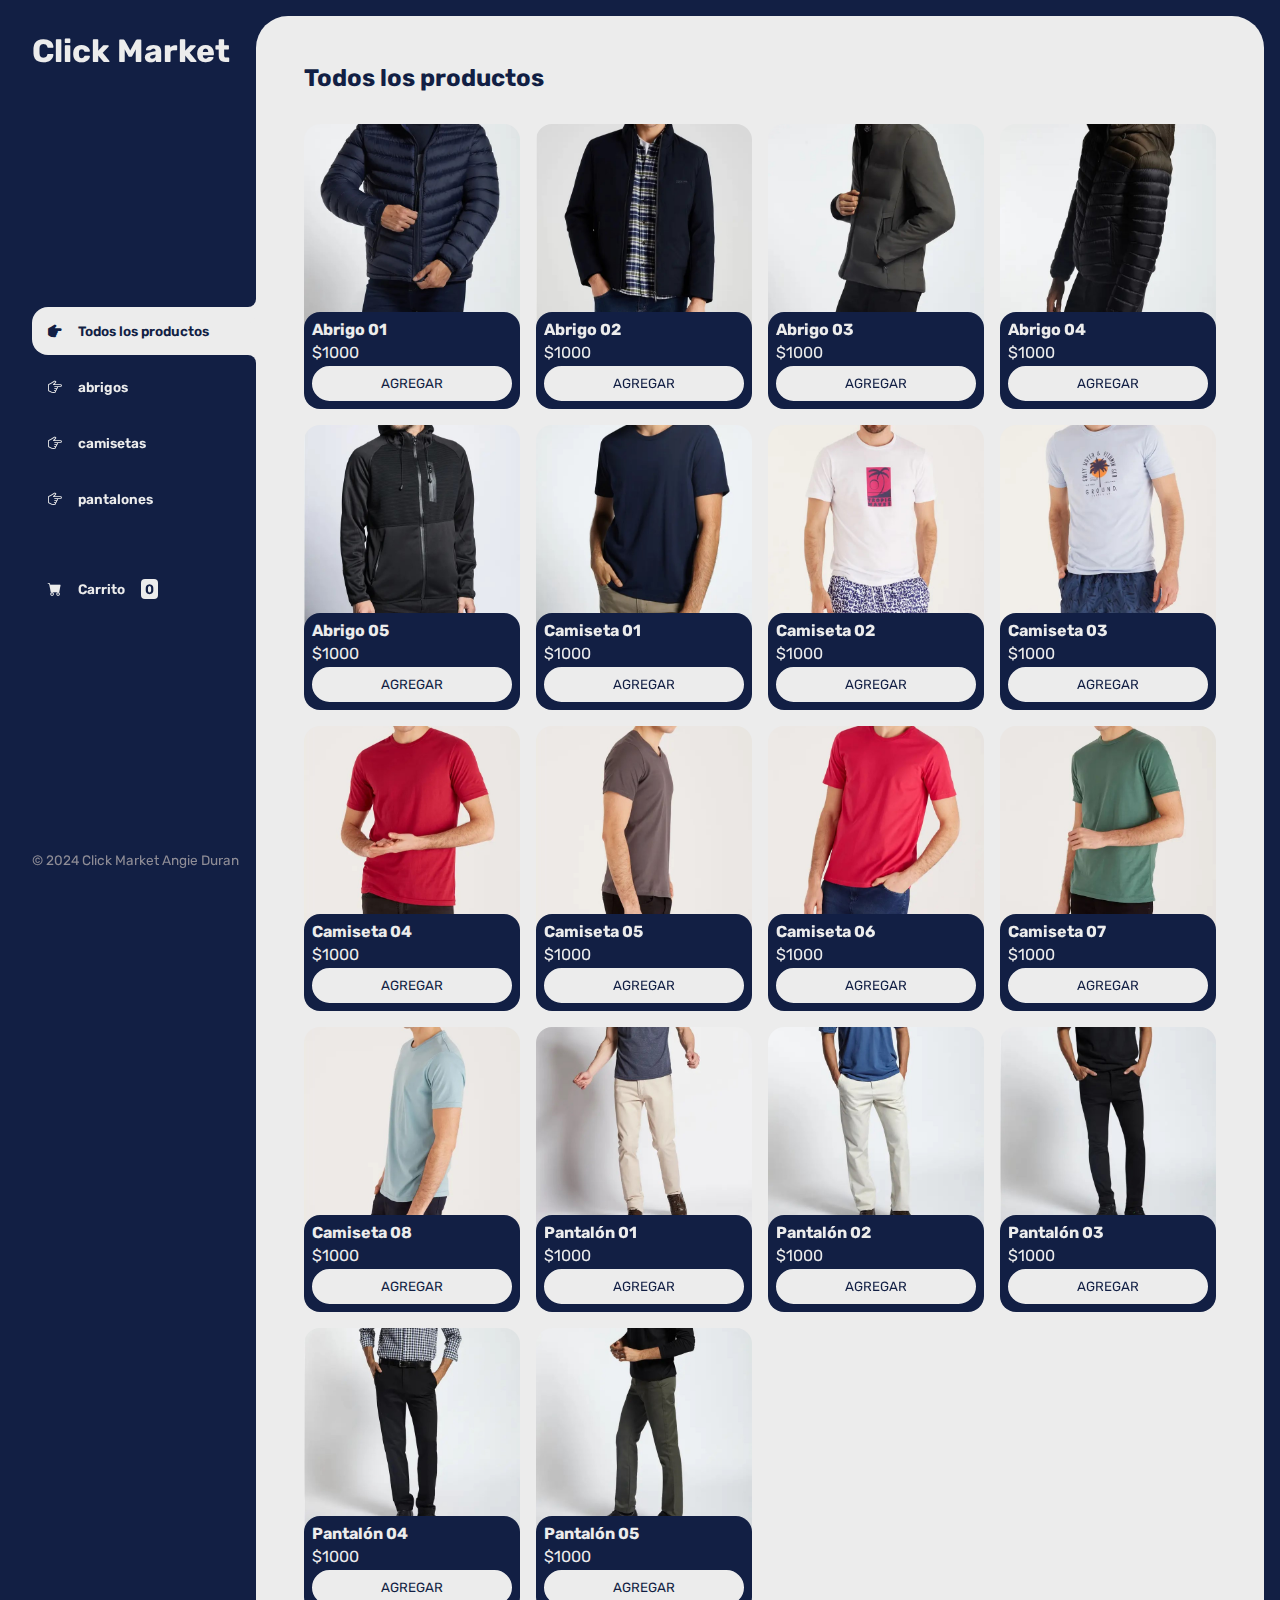
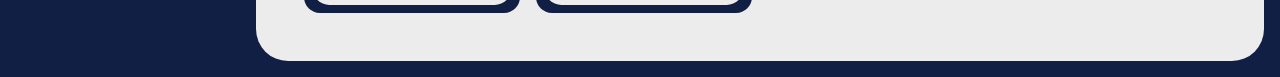
<file: index.html>
<!DOCTYPE html>
<html lang="en">

<head>
    <meta charset="UTF-8">
    <meta name="viewport" content="width=device-width, initial-scale=1.0">
    <title>Click Market</title>
    <link rel="stylesheet" href="https://cdn.jsdelivr.net/npm/bootstrap-icons@1.11.3/font/bootstrap-icons.min.css">
    <link rel="stylesheet" href="./css/main.css">
</head>

<body>

    <div class="wrapper">
        <aside>

            <header>
                <h1 class="logo">Click Market</h1>
            </header>
                <nav>
                    <ul class="menu">
                        <li><button id="todos" class="boton-menu boton-categoria active"><i class="bi bi-hand-index-thumb-fill"></i> Todos los productos</button></li>
                        <li><button id="abrigos" class="boton-menu boton-categoria"><i class="bi bi-hand-index-thumb"></i> abrigos</button></li>
                        <li><button id="camisetas" class="boton-menu boton-categoria"><i class="bi bi-hand-index-thumb"></i> camisetas</button></li>
                        <li><button id="pantalones" class="boton-menu boton-categoria"><i class="bi bi-hand-index-thumb"></i> pantalones</button></li>
                        <li><a class="boton-menu boton-carrito " href="./carrito.html"><i class="bi bi-cart-fill"></i>Carrito <span class="numerito" id="numerito">0</span> </a>
                        </li>

                    </ul>
                </nav>

                <footer>
                    <p class="texto-footer">© 2024 Click Market Angie Duran</p>
                </footer>

           



        </aside>

        <main>
            <h2 id="titulo-principal" class="titulo-principal">Todos los productos</h2>
            <div id="contenedor-productos" class="contenedor-productos">
              

                
            </div>

        </main>

    </div>


    <script src="./js/main.js"></script>
</body>

</html>
</file>
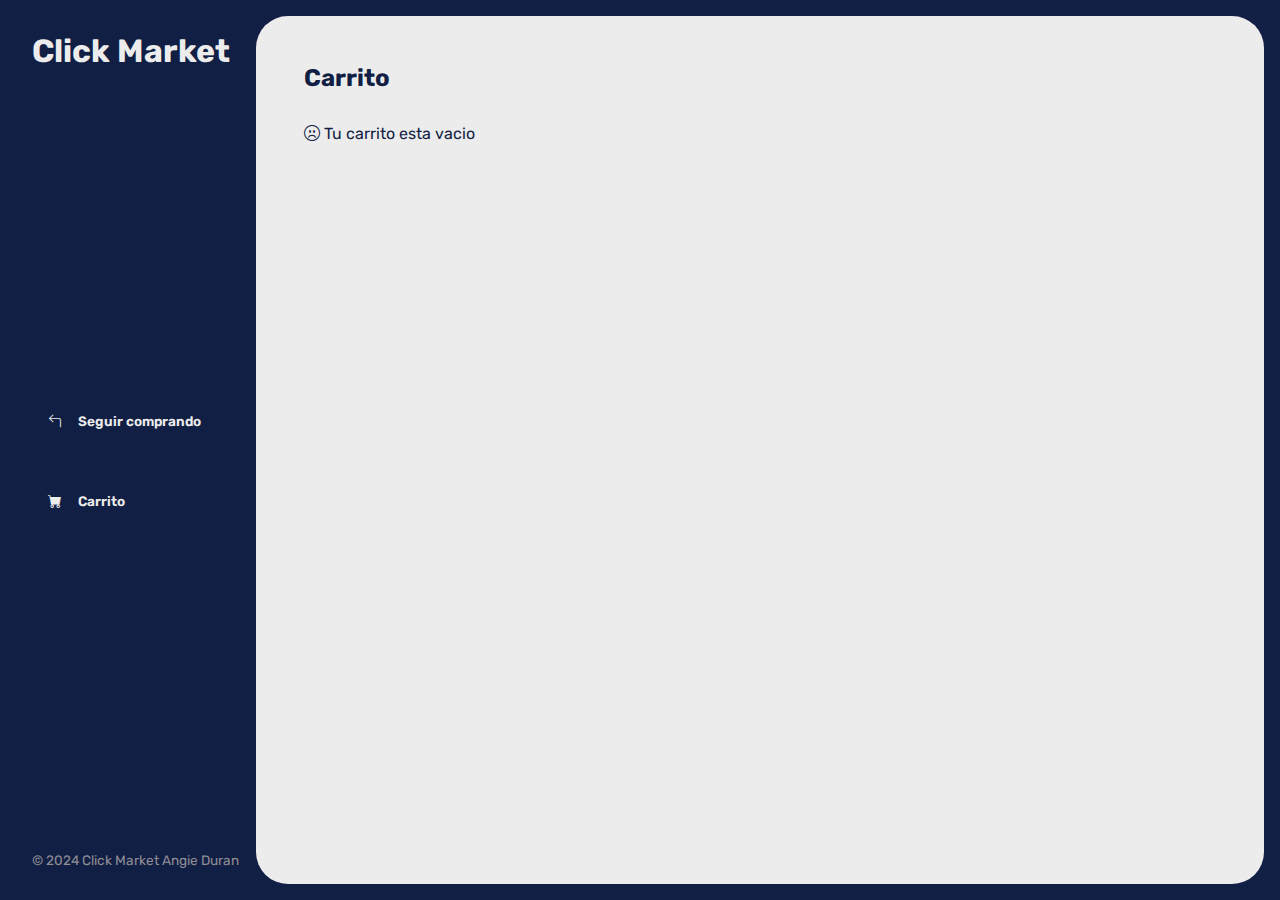
<file: carrito.html>
<!DOCTYPE html>
<html lang="en">
<head>
    <meta charset="UTF-8">
    <meta name="viewport" content="width=device-width, initial-scale=1.0">
    <title>Click Market</title>
    <link rel="stylesheet" href="https://cdn.jsdelivr.net/npm/bootstrap-icons@1.11.3/font/bootstrap-icons.min.css">
    <link rel="stylesheet" href="./css/main.css">
<body>

    <div class="wrapper">
        <aside>

            <header>
                <h1 class="logo">Click Market</h1>
            </header>
                <nav>
                    <ul>
                        <li><a class="boton-menu boton-volver" href="./index.html"><i class="bi bi-arrow-90deg-left"></i>
                            Seguir comprando</a>
                        </li>
                        <li><a class="boton-menu boton-carrito" href="./carrito.html"><i class="bi bi-cart-fill"></i>Carrito</a>
                        </li>

                    </ul>
                </nav>

                <footer>
                    <p class="texto-footer"> © 2024 Click Market Angie Duran</p>
                </footer>

        



        </aside>

        <main>
            <h2 class="titulo-principal">Carrito</h2>
            <div class="contenedor-carrito">
                <p id="carrito-vacio" class="carrito-vacio"><i class="bi bi-emoji-frown"></i>
                    Tu carrito esta vacio</p>
                    <div  id="carrito-productos" class="carrito-productos disable">
                        <div class="carrito-producto">
                           
                            </div>
                        
                            <div class="carrito-producto">
                                <img class="carrito-producto-imagen" src="./img/abrigos/01.jpg" alt="">
                                <div class="carrito-producto-titulo">
                                    <small>titulo</small>
                                        <h3>Abrigo 02</h3>
                                </div>
                                <div class="carrito-producto-cantidad">
                                    <small>cantidad</small>
                                    <p>1</p>
                                </div>
                                <div class="carrito-producto-precio">
                                    <small>precio</small>
                                    <p>$2000</p>
                                </div>
                                <div class="carrito-producto-subtotal">
                                    <small>subtotal</small>
                                    <p>$2000</p>
                                </div>
                             
                                    <button class="carrito-producto-eliminar"><i class="bi bi-trash-fill"></i>
                                        </button>
                         </div>
                     
                   
                    </div>

                    <div id="carrito-acciones"  class="carrito-acciones disable">
                        <div class="carrito-acciones-izquierda">
                            <button id = "carrito-acciones-vaciar" class="carrito-acciones-vaciar">Vaciar carrito</button>
                        </div>

                        <div class="carrito-acciones-derecha">
                            <div class="carrito-acciones-total">
                                <p>total</p>
                                <p id="total">$3000</p>
                            </div>

                            <button id="carrito-acciones-comprar" class="carrito-acciones-comprar">comprar ahora</button>

                        </div>

                    </div>

                    <p id="carrito-comprado" class="carrito-comprado disable"><i class="bi bi-emoji-laughing"></i> Gracias por tu compra</p>
              
            </div>

        </main>

    </div>

    

    <script src="./js/carrito.js"></script>
</body>
</html>
</file>
<file: css/main.css>
@import url('https://fonts.googleapis.com/css2?family=Rubik:ital,wght@0,300..900;1,300..900&display=swap');


:root {
    --clr-main: #121f44;
    --clr-main-light: #8f8d96;
    --clr-white: #ececec;
    --clr-gray: #e2e2e2;
    --clr-red: #961818;
}


*{
    margin: 0;
    padding: 0;
    box-sizing: border-box;
    font-family: 'Rubik', sans-serif;
}


h1, h2, h3, h4, h5, h6, p, a, input, textarea, ul {
    margin: 0;
    padding: 0;
}

ul{
    list-style-type: none;
}

a{
    text-decoration: none;
}

.wrapper{
    display: grid;
    grid-template-columns: 1fr 4fr ;
    background-color: var(--clr-main);
}


aside{
    padding: 2rem;
    padding-right: 0;
    columns: var(--clr-white);
    position: sticky;
    top: 0;
    height: 100vh;
    display: flex;
    flex-direction: column;
    justify-content: space-between;
}

.logo{
    font-weight: 700;
    font-size: 2rem;
    color: var(--clr-white);
}

.menu{
    display: flex;
    flex-direction: column;
    gap: .5rem;
}


.bi-hand-index-thumb-fill,
.bi-hand-index-thumb{
    display: inline-block;
    transform: rotateZ(90deg);
}


.boton-carrito{
    margin-top: 2rem;
}

.numerito{
    background-color: var(--clr-white);
    color: var(--clr-main);
    padding: .15rem .25rem;
    border-radius: .25rem;
}

.boton-carrito.active .numerito{
    background-color: var(--clr-main);
    color: var(--clr-white);
}

.boton-menu{
    background-color: transparent;
    border: 0;
    color: var(--clr-white);
    cursor: pointer;
    display: flex;
    align-items: center;
    gap: 1rem;
    font-weight: 600;
    padding: 1rem;
    font-size: .85rem;
    width: 100%;
}


.texto-footer{
    color: var(--clr-main-light);
    font-size: .85rem;


}

.boton-menu.active{
    background-color: var(--clr-white);
    color: var(--clr-main);
    width: 100%;
    border-top-left-radius: 1rem;
    border-bottom-left-radius: 1rem;
    position: relative;
}


.boton-menu.active::before{
    content: "";
    position: absolute;
    width: 1rem;
    height: 2rem;
    bottom: 100%;
    right: 0;
    background-color: transparent;
    border-bottom-right-radius: .5rem;
    box-shadow: 0 1rem 0 var(--clr-white);
    

}


.boton-menu.active::after{
    content: "";
    position: absolute;
    width: 1rem;
    height: 2rem;
    top: 100%;
    right: 0;
    background-color: transparent;
    border-top-right-radius: .5rem;
    box-shadow: 0 -1rem 0 var(--clr-white);
    

}


main{
    background-color: var(--clr-white);
    margin: 1rem ;
    margin-left: 0;
    border-radius: 2rem;
    padding: 3rem;

}

.titulo-principal{
    color: var(--clr-main);
    margin-bottom: 2rem;
}

.contenedor-productos{
    display: grid;
    grid-template-columns: repeat(4, 1fr) ;
    gap: 1rem;
}

.producto-imagen{
    max-width: 100% ;
    border-radius: 1rem;
}

.producto-detalles{
    background-color: var(--clr-main);
    color: var(--clr-white);
    padding: .5rem;
    border-radius: 1rem;
    margin-top: -2rem;
    position: relative;
    display: flex;
    flex-direction: column;
    gap: .25rem;

}

.producto-titulo{
    font-size: 1rem;
}


.producto-agregar{
    border: 0;
    background-color: var(--clr-white);
    color: var(--clr-main);
    padding: .5rem;
    text-transform: uppercase;
    border-radius: 2rem;
    cursor: pointer;
    border: 2px solid var(--clr-white);
    transition: background-color .2s color .2s;
    
}


.producto-agregar:hover{
    background-color: var(--clr-main);
    color: var(--clr-white) ;
}




/*carrito*/

.contenedor-carrito{
    display: flex;
    flex-direction: column;
    gap: 1rem;
}

.carrito-vacio,
.carrito-comprado{
    color: var(--clr-main);
    
    
}


.carrito-productos{
    display: flex;
    flex-direction: column;
    gap: 1rem;
}


.carrito-producto{
    display: flex;
    justify-content: space-between;
    align-items: center;
    background-color: var(--clr-gray);
    color: var(--clr-main);
    padding: .5rem;
    padding-right: 1rem;
    border-radius: 1rem;
}



.carrito-producto-imagen{
    width: 4rem;
    border-radius: 1rem;

}

.carrito-producto small{
    font-size: .75rem;
}

.carrito-producto-eliminar{
    border: 0;
    background-color: transparent;
    color: var(--clr-red);
    cursor: pointer;
}



.carrito-acciones{
    display: flex;
    justify-content: space-between;
}


.carrito-acciones-vaciar{
    border: 0;
    background-color: var(--clr-gray);
    padding: 1rem;
    border-radius: 1rem;
    color: var(--clr-main);
    text-transform: uppercase;
    cursor: pointer;
}

.carrito-acciones-derecha{
    display: flex;
   
   
}

.carrito-acciones-total{
    display: flex;
    background-color: var(--clr-gray);
    padding: 1rem;
    border-top-left-radius: 1rem;
    border-bottom-left-radius: 1rem;
    color: var(--clr-main);
    text-transform: uppercase;
    gap: 1rem;
}


.carrito-acciones-comprar{
    border: 0;
    background-color: var(--clr-main);
    padding: 1rem;
    color: var(--clr-white);
    text-transform: uppercase;
    cursor: pointer;
    border-top-right-radius: 1rem;
    border-bottom-right-radius: 1rem;
}

.disable{
    display: none;
}
</file>
